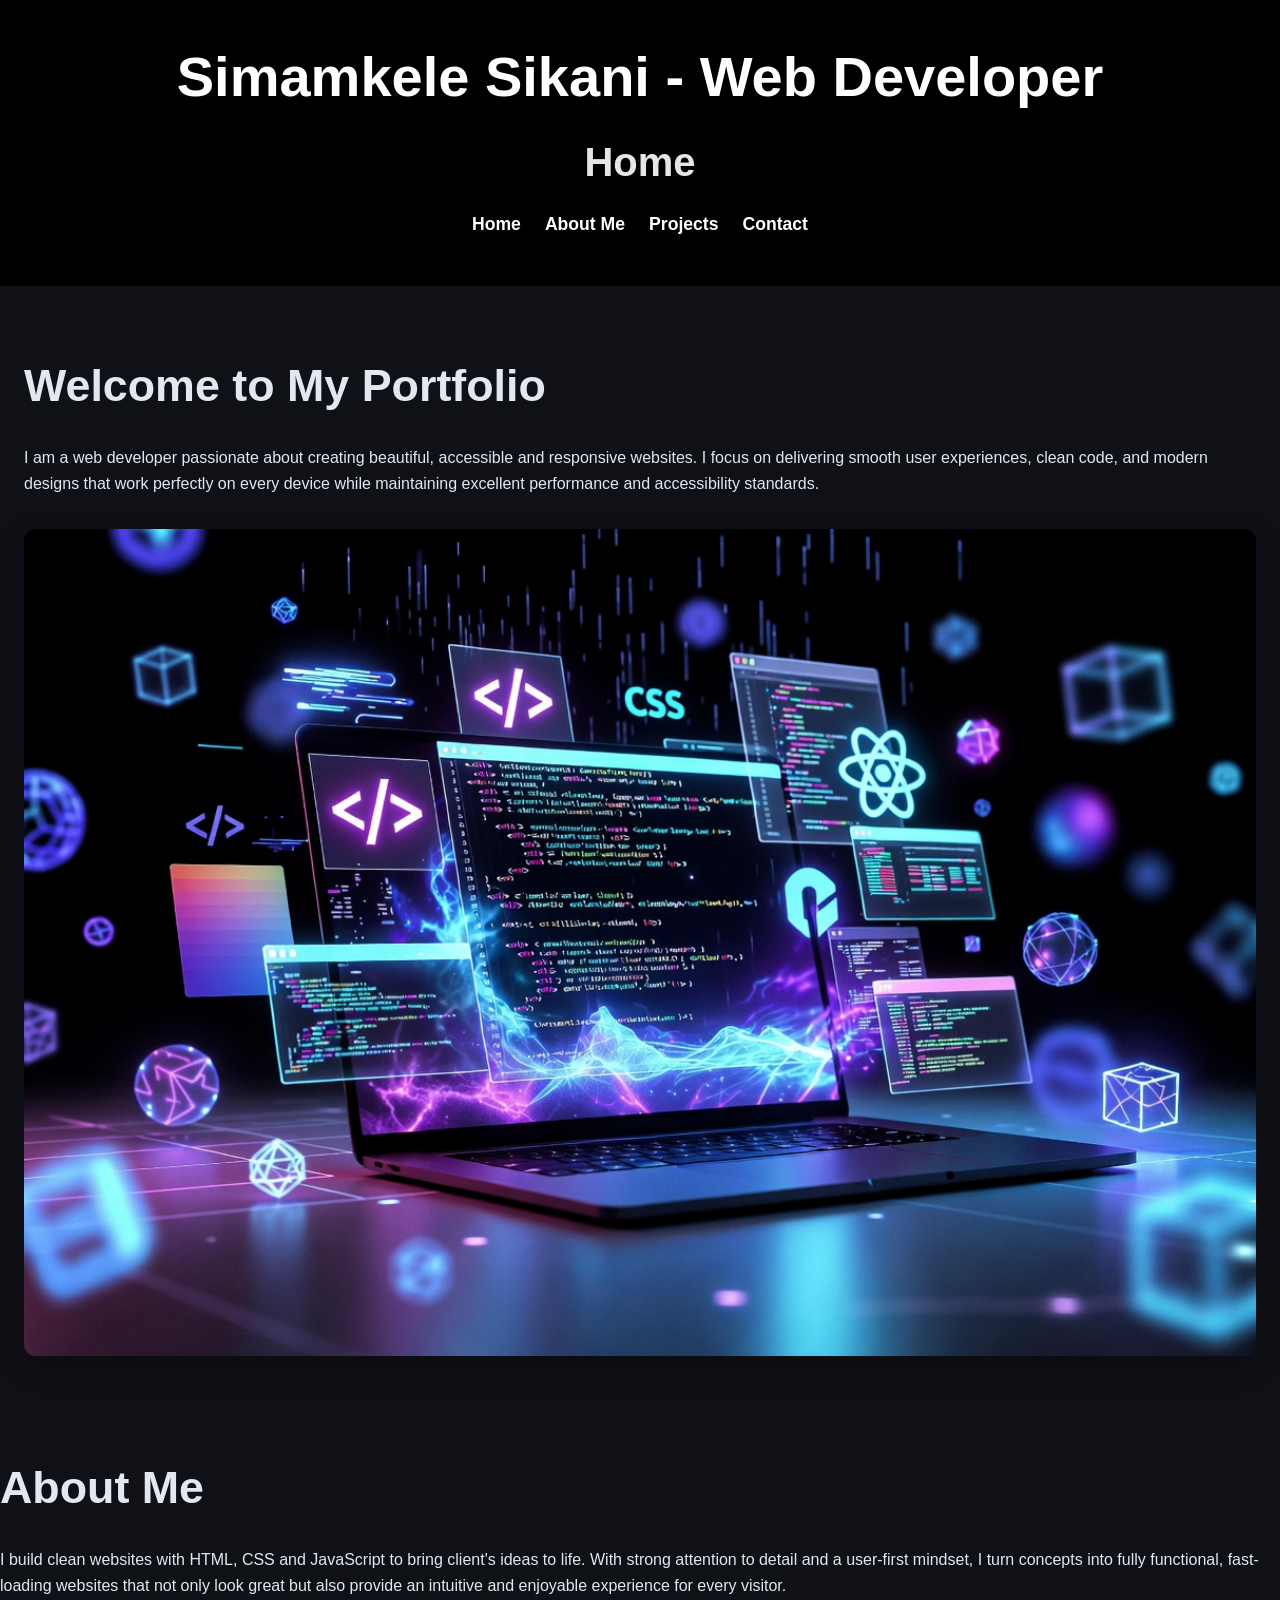
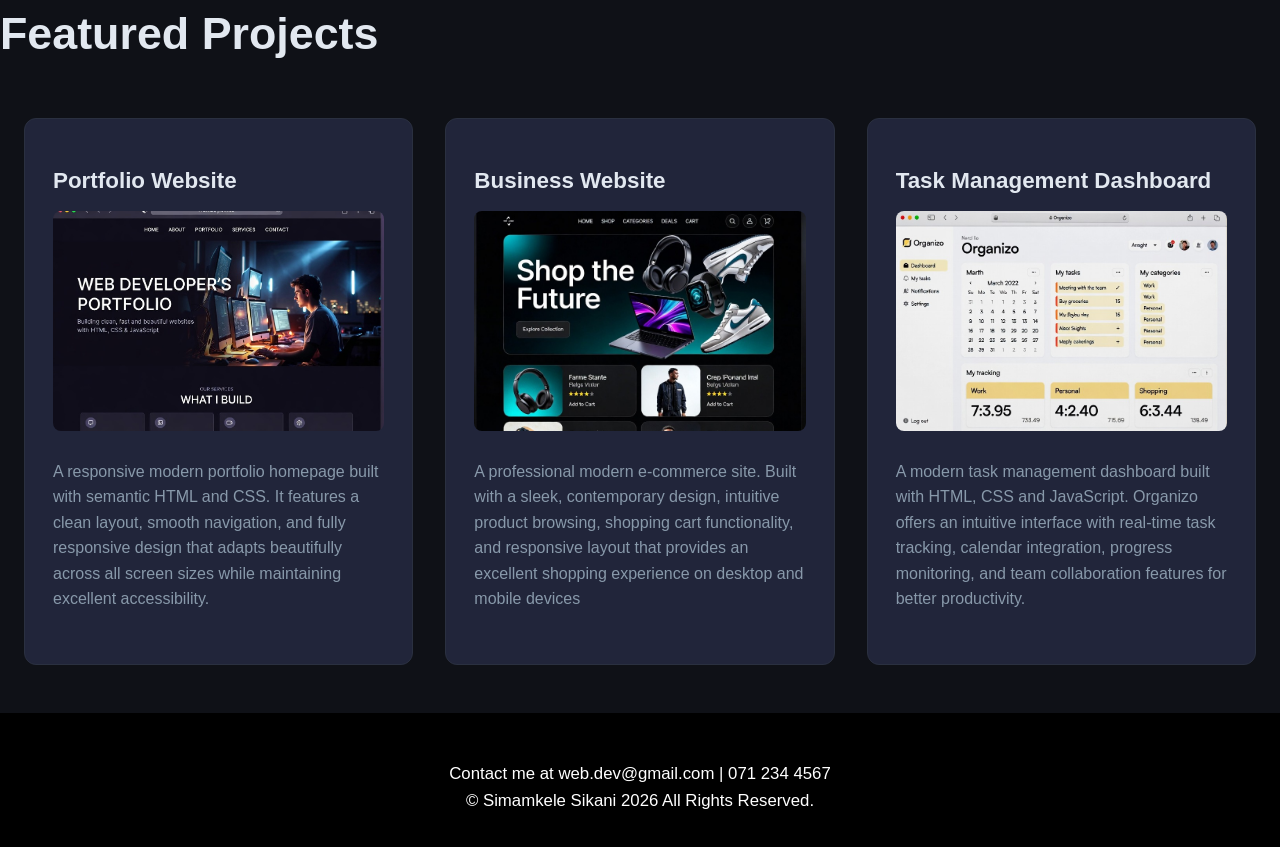
<file: index.html>
<!DOCTYPE html>
<html lang="en">

<head>
    <meta charset="UTF-8">
    <meta name="viewport" content="width=device-width, initial-scale=1.0">
    <title>Home | Simamkele Sikani - Web Developer</title>
    <link rel="stylesheet" href="css/style.css">
</head>

<body>
    <header class="header">
        <h1>Simamkele Sikani - Web Developer</h1>
        <h2>Home</h2>
        <nav aria-label="Main navigation" class="menu">
            <ul>
                <li><a href="index.html">Home</a></li>
                <li><a href="about.html">About Me</a></li>
                <li><a href="projects.html">Projects</a></li>
                <li><a href="contact.html">Contact</a></li>
            </ul>
        </nav>
    </header>

    <main>
        <section class="hero">
            <h2>Welcome to My Portfolio</h2>
            <p>I am a web developer passionate about creating beautiful, accessible and responsive websites. I focus on
                delivering smooth user experiences, clean code, and modern designs that work perfectly on every device
                while maintaining excellent performance and accessibility standards.</p>
            <img src="images/neon-web-dev-laptop-wallpaper.jpg" alt="Modern neon laptop wallpaper for web developers">
        </section>

        <section class="about-preview">
            <h2>About Me</h2>
            <p>I build clean websites with HTML, CSS and JavaScript to bring client's ideas to life.
                With strong attention to detail and a user-first mindset, I turn concepts into fully functional,
                fast-loading websites that not only look great but also provide an intuitive and enjoyable experience
                for every visitor.</p>
        </section>

        <section class="featured-projects">
            <h2>Featured Projects</h2>
            <div id="ftproject-container">
                <article>
                    <h3>Portfolio Website</h3>
                    <a href="projects.html"><img src="images/responsive-website.jpg"
                            alt="Screenshot of a professional responsive website built with HTML and CSS"></a>
                    <p>A responsive modern portfolio homepage built with semantic HTML and CSS.
                        It features a clean layout, smooth navigation, and fully responsive design that adapts
                        beautifully
                        across all screen sizes while maintaining excellent accessibility.</p>
                </article>

                <article>
                    <h3>Business Website</h3>
                    <a href="projects.html"><img src="images/An-e-commerce-site.jpg"
                            alt="Screenshot of a modern e-commerce website"></a>
                    <p>A professional modern e-commerce site.
                        Built with a sleek, contemporary design, intuitive product browsing, shopping cart
                        functionality,
                        and responsive layout that provides an excellent shopping experience on desktop and mobile
                        devices
                    </p>
                </article>

                <article>
                    <h3>Task Management Dashboard</h3>
                    <a href="projects.html"><img src="images/Task-manager-site.jpg"
                            alt="Screenshot of Organizo - a modern productivity and task management dashboard built with HTML, CSS and JavaScript"></a>
                    <p>A modern task management dashboard built with HTML, CSS and JavaScript.
                        Organizo offers an intuitive interface with real-time task tracking, calendar integration,
                        progress monitoring, and team collaboration features for better productivity.</p>
                </article>
            </div>
        </section>
    </main>

    <footer class="footer">
        <p>
            Contact me at
            <a href="mailto:web.dev@gmail.com">web.dev@gmail.com</a> |
            <a href="tel:+2712344567">071 234 4567</a>
        </p>
        <p>&copy; Simamkele Sikani 2026 All Rights Reserved.</p>
    </footer>
</body>

</html>
</file>
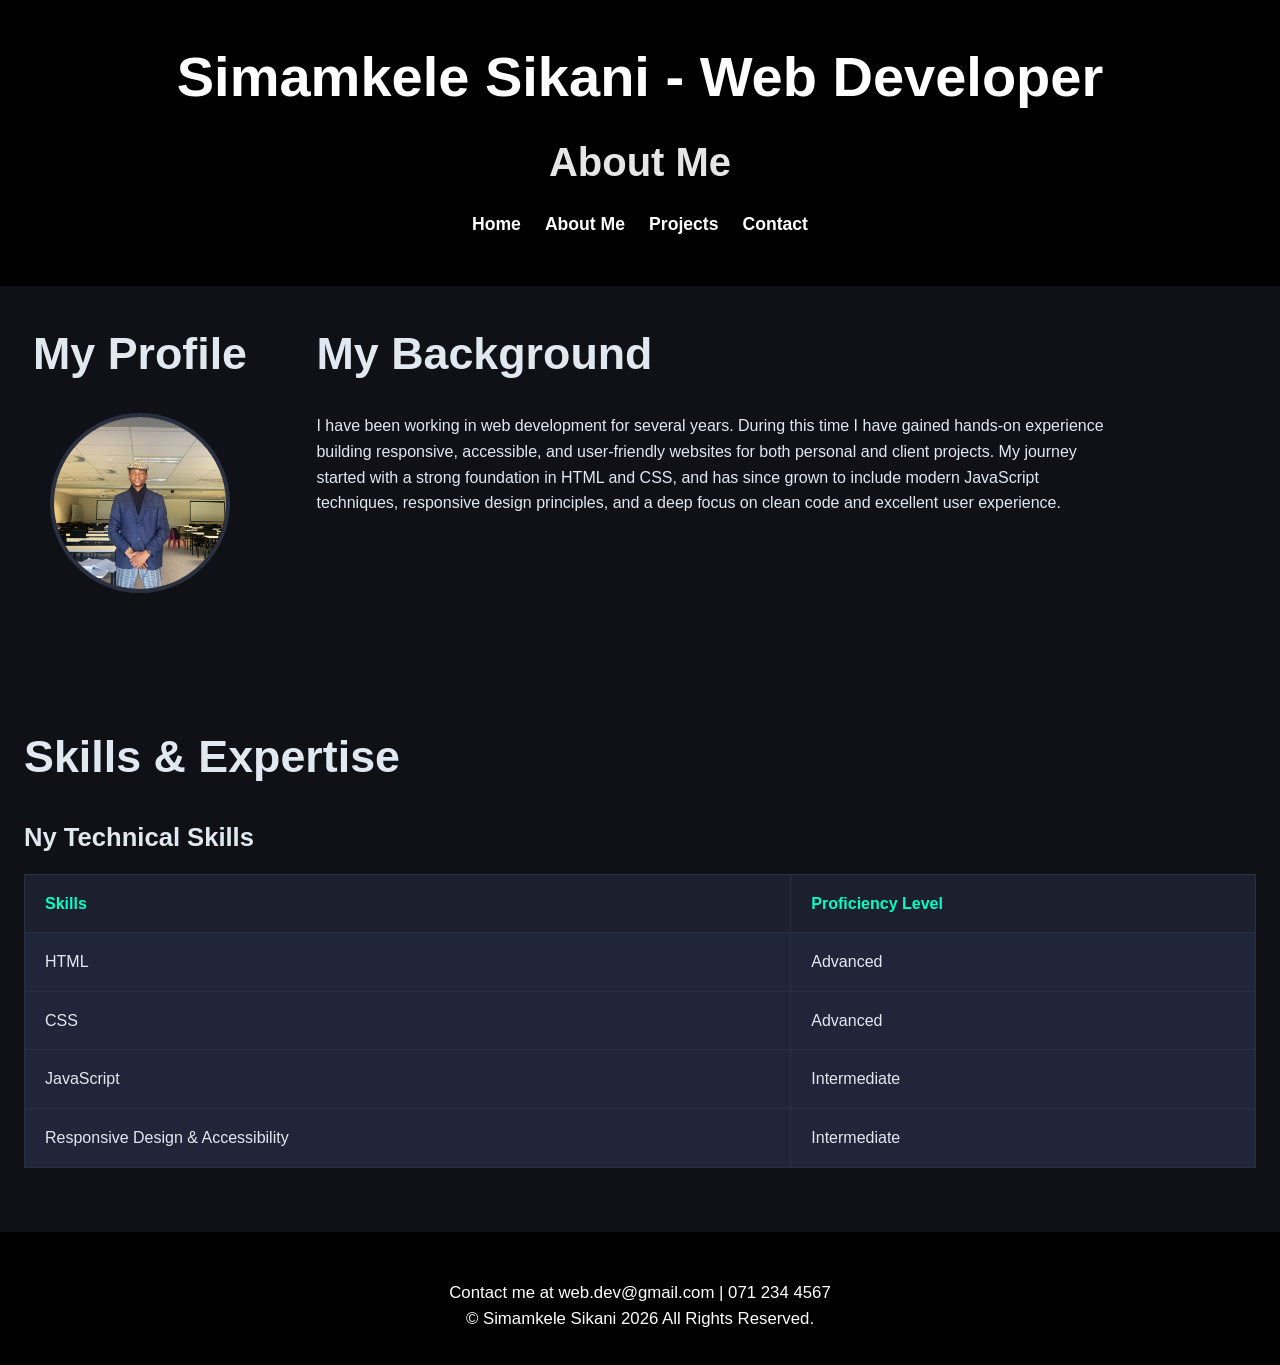
<file: about.html>
<!DOCTYPE html>
<html lang="en">

<head>
    <meta charset="UTF-8">
    <meta name="viewport" content="width=device-width, initial-scale=1.0">
    <title>About | Simamkele Sikani - Web Developer</title>
    <link rel="stylesheet" href="css/style.css">
</head>

<body>
    <header class="header">
        <h1>Simamkele Sikani - Web Developer</h1>
        <h2>About Me</h2>
        <nav aria-label="Main navigation" class="menu">
            <ul>
                <li><a href="index.html">Home</a></li>
                <li><a href="about.html">About Me</a></li>
                <li><a href="projects.html">Projects</a></li>
                <li><a href="contact.html">Contact</a></li>
            </ul>
        </nav>
    </header>

    <main>
        <section class="profile">
            <h2>My Profile</h2>
            <img src="images/My-picture.jpg"
                alt="Professional portrait of me in a suit during a web development workshop">
        </section>
        <section class="background">
            <h2>My Background</h2>
            <p>I have been working in web development for several years.
                During this time I have gained hands-on experience building responsive, accessible, and user-friendly
                websites
                for both personal and client projects. My journey started with a strong foundation in HTML and CSS,
                and has since grown to include modern JavaScript techniques, responsive design principles, and a deep
                focus
                on clean code and excellent user experience.</p>
        </section>

        <section class="skills">
            <h2>Skills &amp; Expertise</h2>
            <table class="skills-table">
                <caption>Ny Technical Skills</caption>
                <thead>
                    <tr>
                        <th>Skills</th>
                        <th>Proficiency Level</th>
                    </tr>
                </thead>
                <tbody>
                    <tr>
                        <td>HTML</td>
                        <td>Advanced</td>
                    </tr>
                    <tr>
                        <td>CSS</td>
                        <td>Advanced</td>
                    </tr>
                    <tr>
                        <td>JavaScript</td>
                        <td>Intermediate</td>
                    </tr>
                    <tr>
                        <td>Responsive Design &amp; Accessibility</td>
                        <td>Intermediate</td>
                    </tr>
                </tbody>
            </table>
        </section>
    </main>

    <footer class="footer">
        <p>
            Contact me at
            <a href="mailto:web.dev@gmail.com">web.dev@gmail.com</a> |
            <a href="tel:+2712344567">071 234 4567</a>
        </p>
        <p>&copy; Simamkele Sikani 2026 All Rights Reserved.</p>
    </footer>
</body>

</html>
</file>
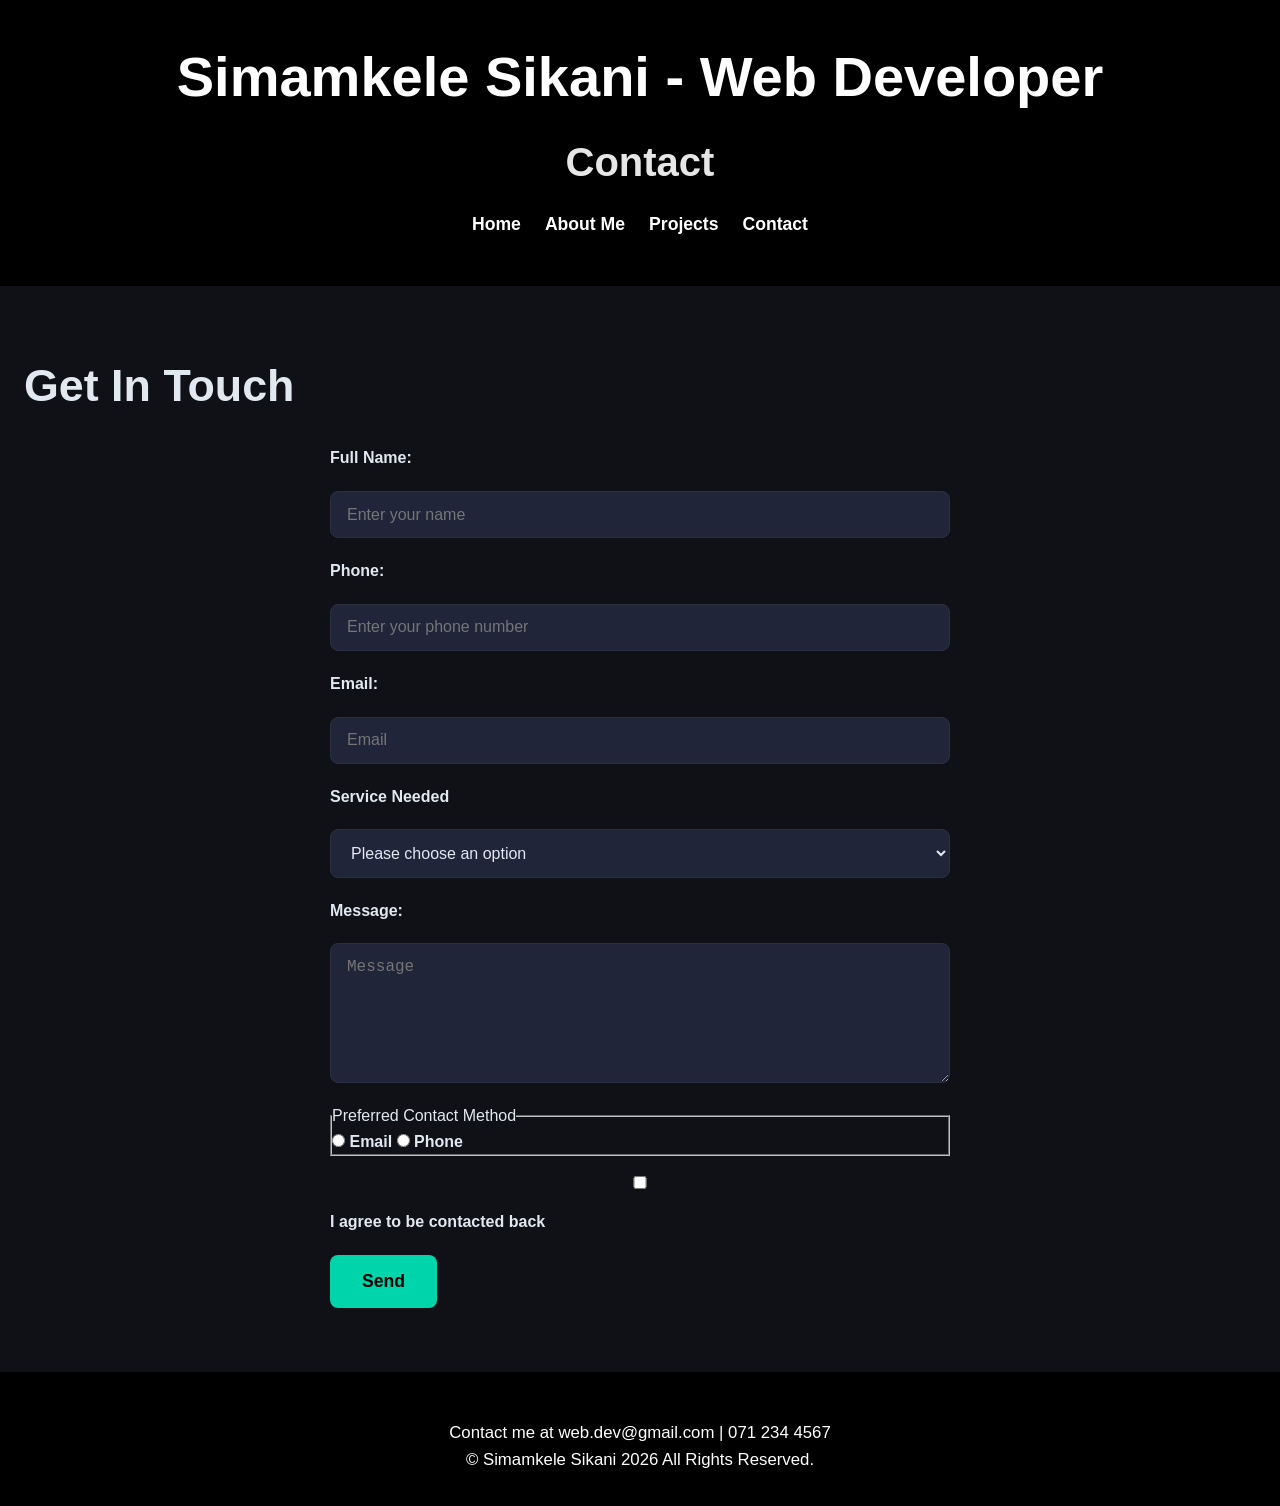
<file: contact.html>
<!DOCTYPE html>
<html lang="en">

<head>
    <meta charset="UTF-8">
    <meta name="viewport" content="width=device-width, initial-scale=1.0">
    <title>Contact | Simamkele Sikani - Web Developer</title>
    <link rel="stylesheet" href="css/style.css">
</head>

<body>
    <header class="header">
        <h1>Simamkele Sikani - Web Developer</h1>
        <h2>Contact</h2>
        <nav aria-label="Main navigation" class="menu">
            <ul>
                <li><a href="index.html">Home</a></li>
                <li><a href="about.html">About Me</a></li>
                <li><a href="projects.html">Projects</a></li>
                <li><a href="contact.html">Contact</a></li>
            </ul>
        </nav>
    </header>
    <main>
        <section class="contact">
            <h2>Get In Touch</h2>
            <div class="form-container">
                <form action="#" method="post" class="contact_form">
                    <label for="full-name">Full Name:</label>
                    <input type="text" name="full-name" id="full-name" placeholder="Enter your name" required
                        minlength="2">

                    <label for="phone">Phone:</label>
                    <input type="tel" name="phone" id="phone" placeholder="Enter your phone number" required
                        minlength="10" pattern="^0[6-8][0-9]{8}$">

                    <label for="email">Email:</label>
                    <input type="email" name="email" id="email" placeholder="Email" required>

                    <label for="service">Service Needed</label>
                    <!-- Display this line of code as block element in CSS -->
                    <select name="service" id="service" class="dis-block" required>
                        <option value="">Please choose an option</option>
                        <option value="web-design">Web Design</option>
                        <option value="frontend-dev">Frontend Development</option>
                        <option value="maintenance">Maintenance</option>
                    </select>

                    <label for="message">Message:</label>
                    <!-- Display this line of code as block element in CSS -->
                    <textarea name="message" id="message" placeholder="Message" class="dis-block"></textarea>

                    <fieldset>
                        <legend>Preferred Contact Method</legend>
                        <input type="radio" id="contact_methd1" name="preferred-contact" value="email" required>
                        <label for="contact_methd1">Email</label>
                        <input type="radio" id="contact_methd2" name="preferred-contact" value="phone">
                        <label for="contact_methd2">Phone</label>
                    </fieldset>

                    <input type="checkbox" id="contact-consent" name="consent" required>
                    <label for="contact-consent">I agree to be contacted back</label>
                    <!-- Display this line of code as block element in CSS -->
                    <button class="dis-block" type="submit">Send</button>
                </form>
            </div>
        </section>
    </main>
    <footer class="footer">
        <p>
            Contact me at
            <a href="mailto:web.dev@gmail.com">web.dev@gmail.com</a> |
            <a href="tel:+2712344567">071 234 4567</a>
        </p>
        <p>&copy; Simamkele Sikani 2026 All Rights Reserved.</p>
    </footer>
</body>

</html>
</file>
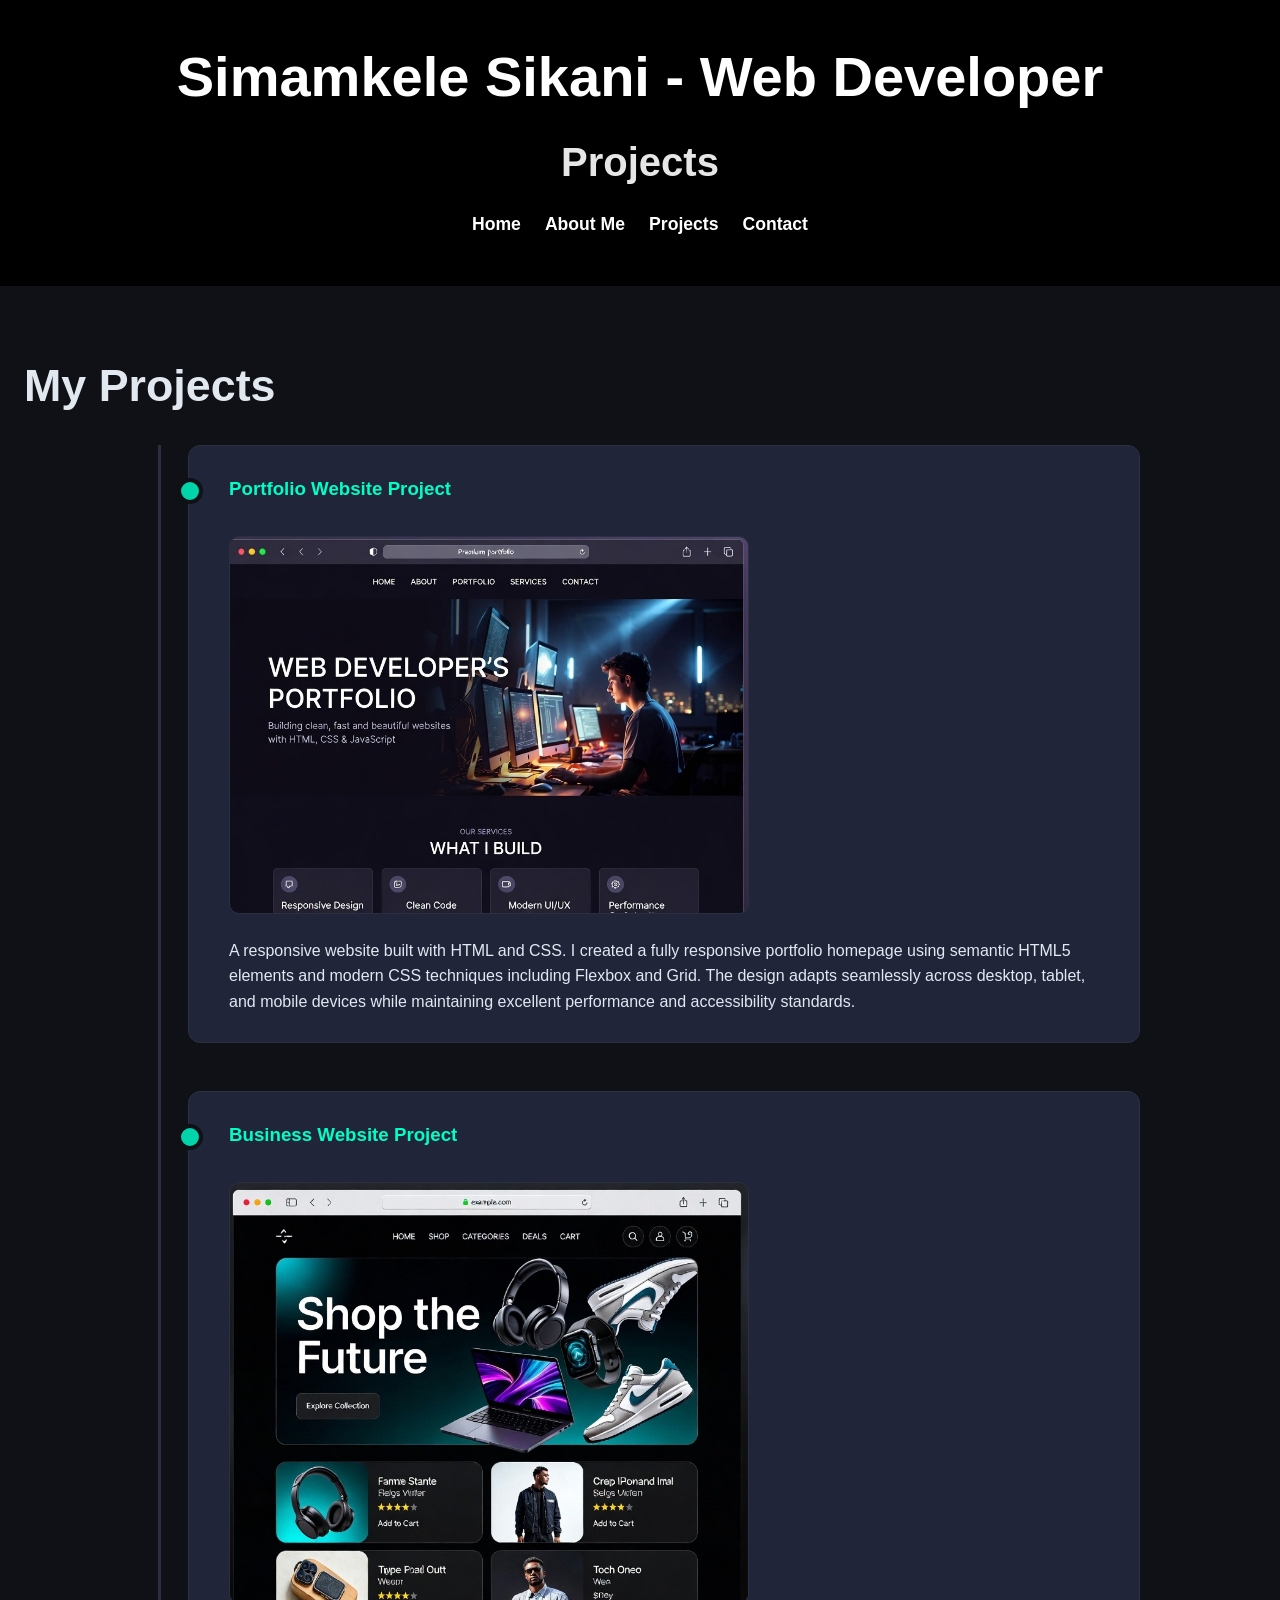
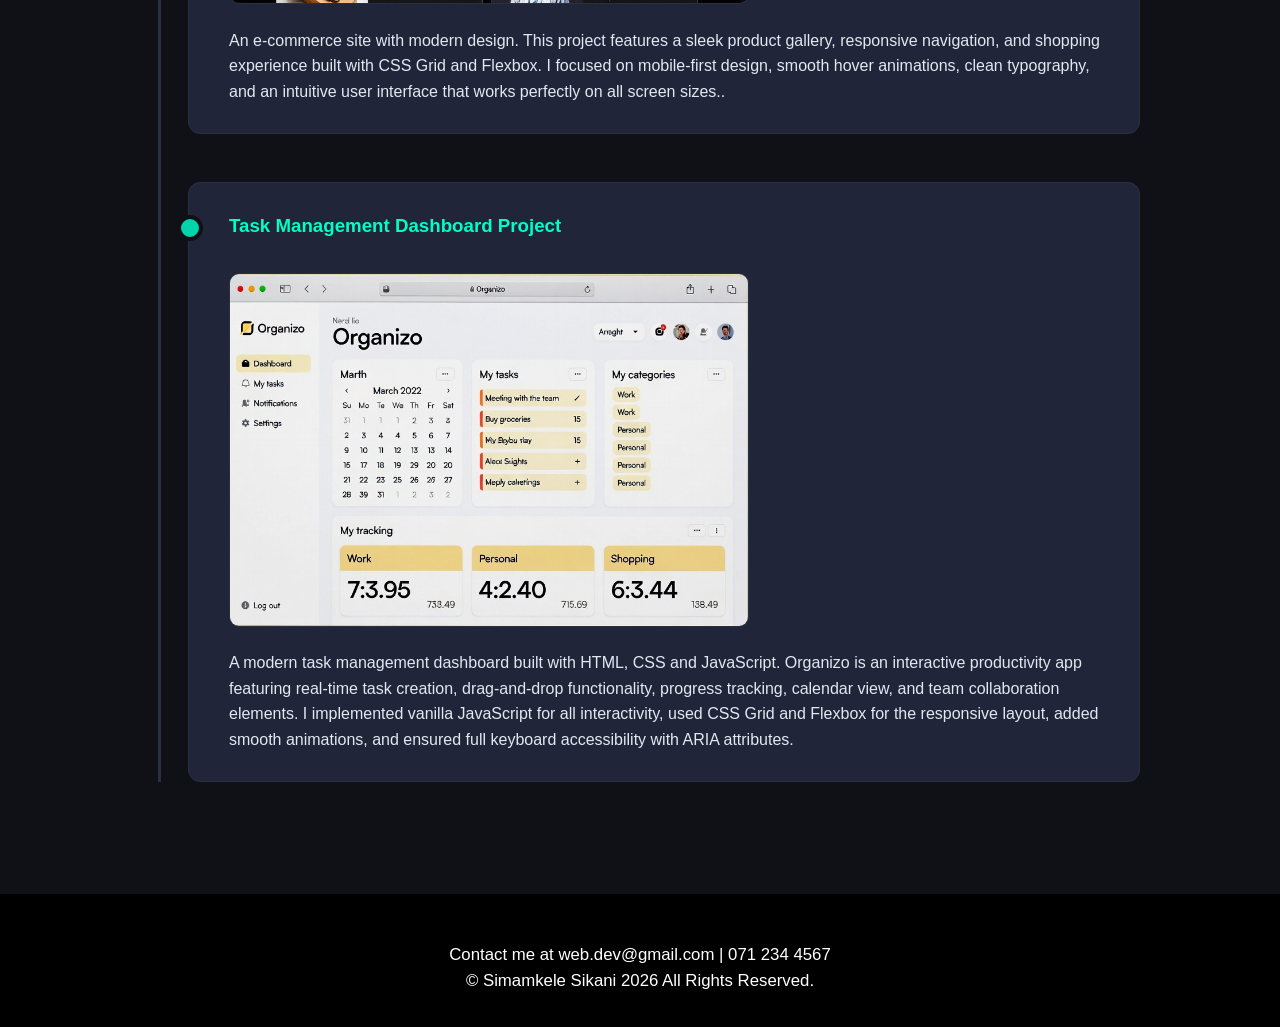
<file: projects.html>
<!DOCTYPE html>
<html lang="en">

<head>
    <meta charset="UTF-8">
    <meta name="viewport" content="width=device-width, initial-scale=1.0">
    <title>Projects | Simamkele Sikani - Web Developer</title>
    <link rel="stylesheet" href="css/style.css">
</head>

<body>
    <header class="header">
        <h1>Simamkele Sikani - Web Developer</h1>
        <h2>Projects</h2>
        <nav aria-label="Main navigation" class="menu">
            <ul>
                <li><a href="index.html">Home</a></li>
                <li><a href="about.html">About Me</a></li>
                <li><a href="projects.html">Projects</a></li>
                <li><a href="contact.html">Contact</a></li>
            </ul>
        </nav>
    </header>

    <main>
        <section class="My-projects">
            <h2>My Projects</h2>
            <div id="project-container">
                <article class="project-card">
                    <h3>Portfolio Website Project</h3>
                    <a href="#" target="_blank" rel="noopener noreferrer"><img src="images/responsive-website.jpg"
                            alt="Screenshot of a professional responsive website built with HTML and CSS"></a>
                    <p>A responsive website built with HTML and CSS.
                        I created a fully responsive portfolio homepage using semantic HTML5 elements and modern CSS
                        techniques including Flexbox and Grid.
                        The design adapts seamlessly across desktop, tablet, and mobile devices while maintaining
                        excellent
                        performance and accessibility standards.</p>
                </article>

                <article class="project-card">
                    <h3>Business Website Project</h3>
                    <a href="#" target="_blank" rel="noopener noreferrer"><img src="images/An-e-commerce-site.jpg"
                            alt="Screenshot of a modern e-commerce website"></a>
                    <p>An e-commerce site with modern design.
                        This project features a sleek product gallery, responsive navigation, and shopping experience
                        built
                        with CSS Grid and Flexbox.
                        I focused on mobile-first design, smooth hover animations, clean typography, and an intuitive
                        user
                        interface that works perfectly on all screen sizes..</p>
                </article>

                <article class="project-card">
                    <h3>Task Management Dashboard Project</h3>
                    <a href="#" target="_blank" rel="noopener noreferrer"><img src="images/Task-manager-site.jpg"
                            alt="Screenshot of Organizo - a modern productivity and task management dashboard built with HTML, CSS and JavaScript"></a>
                    <p>A modern task management dashboard built with HTML, CSS and JavaScript.
                        Organizo is an interactive productivity app featuring real-time task creation, drag-and-drop
                        functionality, progress tracking, calendar view, and team collaboration elements.
                        I implemented vanilla JavaScript for all interactivity, used CSS Grid and Flexbox for the
                        responsive
                        layout, added smooth animations, and ensured full keyboard accessibility with ARIA attributes.
                    </p>
                </article>
            </div>
        </section>
    </main>

    <footer class="footer">
        <p>
            Contact me at
            <a href="mailto:web.dev@gmail.com">web.dev@gmail.com</a> |
            <a href="tel:+2712344567">071 234 4567</a>
        </p>
        <p>&copy; Simamkele Sikani 2026 All Rights Reserved.</p>
    </footer>
</body>

</html>
</file>
<file: css/style.css>
:root {
    /* Header */
    --color-header-footer-bg: #000000;
    --color-header-footer-text: #FFFFFF;
    /* Backgrounds */
    --color-bg: #0F1117;
    --color-bg-section: #1C1F2E;
    --color-bg-card: #21253A;
    /* Accent */
    --color-accent: #00D4AA;
    --color-accent-hover: #00FFC6;
    --color-accent-muted: #00D4AA22;
    /* Text */
    --color-text: #E2E8F0;
    --color-text-muted: #8899AA;
    --color-text-accent: #00FFC6;
    /* Border */
    --color-border: #2A3040;
}

* {
    margin: 0;
    padding: 0;
    box-sizing: border-box;
}

body {
    min-height: 100vh;
    display: grid;
    grid-template-rows: auto 1fr auto;
    font-family: 'Arial', system-ui, sans-serif;
    background-color: var(--color-bg);
    color: var(--color-text);
    line-height: 1.6;
}

/* ==================== Header ==================== */
.header {
    background-color: var(--color-header-footer-bg);
    color: var(--color-header-footer-text);
    padding: 2rem 1rem;
    text-align: center;
}

.header h1 {
    font-size: clamp(2.5rem, 5vw, 3.5rem);
    margin-bottom: 0.5rem;
}

.header h2 {
    font-size: clamp(1.8rem, 4vw, 2.5rem);
    opacity: 0.9;
}

/* ==================== Navigation ==================== */
.menu ul {
    list-style: none;
    padding: 1rem;
    display: flex;
    justify-content: center;
    flex-wrap: wrap;
    gap: 1.5rem;
}

.menu ul > li > a {
    text-decoration: none;
    color: var(--color-header-footer-text);
    font-size: 1.1rem;
    font-weight: 600;
    transition: color 0.3s ease;
}

.menu ul > li > a:hover {
    color: var(--color-accent);
}

/* ==================== Main Sections ==================== */
.hero,
.profile,
.My-projects,
.contact,
.skills {
    padding: 4rem 1.5rem;
}

main h2 {
    font-size: clamp(2rem, 4vw, 2.8rem);
    margin-bottom: 1.5rem;
    color: var(--color-text);
}

/* Hero */
.hero img {
    width: 100%;
    max-width: 100%;
    height: auto;
    border-radius: 12px;
    display: block;
    margin: 2rem auto;
    box-shadow: 0 10px 30px rgba(0, 0, 0, 0.3);
}

/* Featured Projects */
#ftproject-container {
    display: grid;
    grid-template-columns: repeat(auto-fit, minmax(340px, 1fr));
    gap: 2rem;
    margin: 3rem 1.5rem;
}

#ftproject-container article {
    background-color: var(--color-bg-card);
    border: 1px solid var(--color-border);
    border-radius: 12px;
    padding: 1.75rem;
    transition: all 0.4s cubic-bezier(0.4, 0, 0.2, 1);
    height: 100%;
    display: flex;
    flex-direction: column;
}

#ftproject-container article:hover {
    transform: translateY(-12px);
    box-shadow: 0 25px 50px rgba(0, 212, 170, 0.15);
    border-color: var(--color-accent);
}

#ftproject-container article img {
    width: 100%;
    height: 220px;
    object-fit: cover;
    border-radius: 8px;
    margin-bottom: 1.25rem;
}

/* Card text */
#ftproject-container article h3 {
    margin: 1rem 0 0.75rem;
    font-size: 1.4rem;
    color: var(--color-text);
}

#ftproject-container article p {
    color: var(--color-text-muted);
    flex-grow: 1;
    margin-bottom: 1.5rem;
}

/* About / Profile */
.profile {
    width: 100%;
    max-width: 280px;
    margin: 0 auto;
    text-align: center;
    padding: 2rem;
}

.profile img {
    width: 180px;
    height: 180px;
    border-radius: 50%;
    object-fit: cover;
    border: 4px solid var(--color-border);
    margin-bottom: 1.5rem;
}

.background {
    padding: 2rem;
}

@media (min-width: 992px) {
    .profile,
    .background {
        display: inline-block;
        vertical-align: top;
    }
    .profile { width: 28%; }
    .background { width: 68%; }
}

/* Skills Table */
.skills-table {
    width: 100%;
    border-collapse: collapse;
    margin-top: 1.5rem;
    background-color: var(--color-bg-card);
    border: 1px solid var(--color-border);
}

.skills-table caption {
    font-size: 1.6rem;
    font-weight: bold;
    text-align: left;
    margin-bottom: 1rem;
    color: var(--color-text);
}

.skills-table th,
.skills-table td {
    border: 1px solid var(--color-border);
    padding: 1rem 1.25rem;
    text-align: left;
}

.skills-table th {
    background-color: var(--color-bg-section);
    color: var(--color-text-accent);
    font-weight: 600;
}

.skills-table tbody tr:hover {
    background-color: var(--color-accent-muted);
}

/* Project Timeline */
.My-projects {
    background-color: var(--color-bg);
}

#project-container {
    position: relative;
    max-width: 1000px;
    margin: 0 auto;
    padding-left: 3rem;
}

#project-container::before {
    content: "";
    position: absolute;
    left: 1.1rem;
    top: 0;
    bottom: 0;
    width: 3px;
    background-color: var(--color-border);
}

.project-card {
    position: relative;
    margin-bottom: 3rem;
    padding: 1.75rem 1.75rem 1.75rem 2.5rem;
    background-color: var(--color-bg-card);
    border: 1px solid var(--color-border);
    border-radius: 12px;
    transition: border-color 0.3s ease;
}

.project-card::before {
    content: "";
    position: absolute;
    left: -0.75rem;
    top: 2rem;
    width: 18px;
    height: 18px;
    background-color: var(--color-accent);
    border-radius: 50%;
    border: 4px solid var(--color-bg);
}

.project-card:hover {
    border-color: var(--color-accent);
}

.project-card h3 {
    color: var(--color-text-accent);
    margin-bottom: 1rem;
}

.project-card img {
    width: 100%;
    max-width: 520px;
    height: auto;
    border-radius: 10px;
    border: 1px solid var(--color-border);
    margin: 1rem 0;
    transition: opacity 0.3s ease;
}

.project-card a:hover img {
    opacity: 0.92;
}

/* Contact Form */
.form-container {
    max-width: 620px;
    margin: 0 auto;
}

.contact_form {
    display: flex;
    flex-direction: column;
    gap: 1.25rem;
}

.contact_form label {
    font-weight: 600;
    color: var(--color-text);
}

.contact_form input,
.contact_form select,
.contact_form textarea {
    padding: 0.85rem 1rem;
    border: 1px solid var(--color-border);
    border-radius: 8px;
    background-color: var(--color-bg-card);
    color: var(--color-text);
    font-size: 1rem;
}

.contact_form textarea {
    min-height: 140px;
    resize: vertical;
}

.contact_form input:focus,
.contact_form select:focus,
.contact_form textarea:focus {
    outline: none;
    border-color: var(--color-accent);
    box-shadow: 0 0 0 3px var(--color-accent-muted);
}

.contact_form button {
    background-color: var(--color-accent);
    color: #000;
    font-weight: 700;
    padding: 1rem 2rem;
    border: none;
    border-radius: 8px;
    cursor: pointer;
    font-size: 1.1rem;
    transition: all 0.3s ease;
    align-self: flex-start;
}

.contact_form button:hover {
    background-color: var(--color-accent-hover);
    transform: translateY(-2px);
}

/* Footer */
.footer {
    background-color: var(--color-header-footer-bg);
    color: var(--color-header-footer-text);
    padding: 3rem 1.5rem 2rem;
    text-align: center;
    font-size: 1.05rem;
}

.footer a {
    color: var(--color-header-footer-text);
    text-decoration: none;
    transition: color 0.3s ease;
}

.footer a:hover {
    color: var(--color-accent);
}

/* ==================== Responsive Adjustments ==================== */
@media (max-width: 768px) {
    .hero, .profile, .background, .skills, .My-projects, .contact {
        padding: 3rem 1rem;
    }
    
    #project-container {
        padding-left: 2.2rem;
    }
    
    .profile img {
        width: 160px;
        height: 160px;
    }
}
</file>
